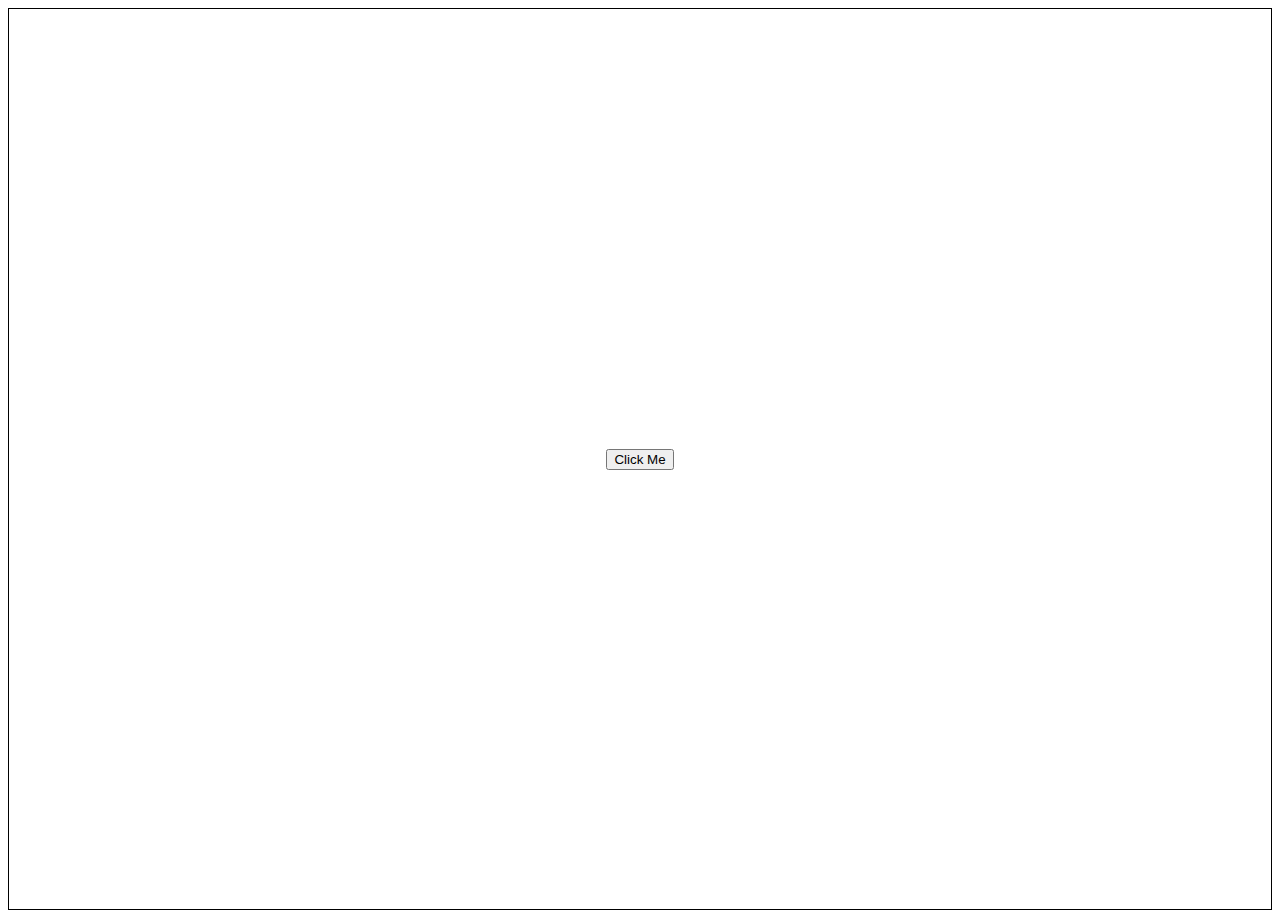
<file: 01-backgroundColors/index.html>
<!DOCTYPE html>
<html lang="en">
<head>
    <meta charset="UTF-8">
    <meta name="viewport" content="width=device-width, initial-scale=1.0">
    
    <link href="https://cdn.jsdelivr.net/npm/bootstrap@5.3.2/dist/css/bootstrap.min.css" rel="stylesheet"
        integrity="sha384-T3c6CoIi6uLrA9TneNEoa7RxnatzjcDSCmG1MXxSR1GAsXEV/Dwwykc2MPK8M2HN" crossorigin="anonymous">
    <link rel="stylesheet" href="style.css">
    <title>Document</title>
</head>
<body>
    <div class="container">
        <button onclick="changeColors()" type="button" class="btn btn-primary">Click Me</button>
    </div>
    <script src="script.js"></script>
</body>
</html>
</file>
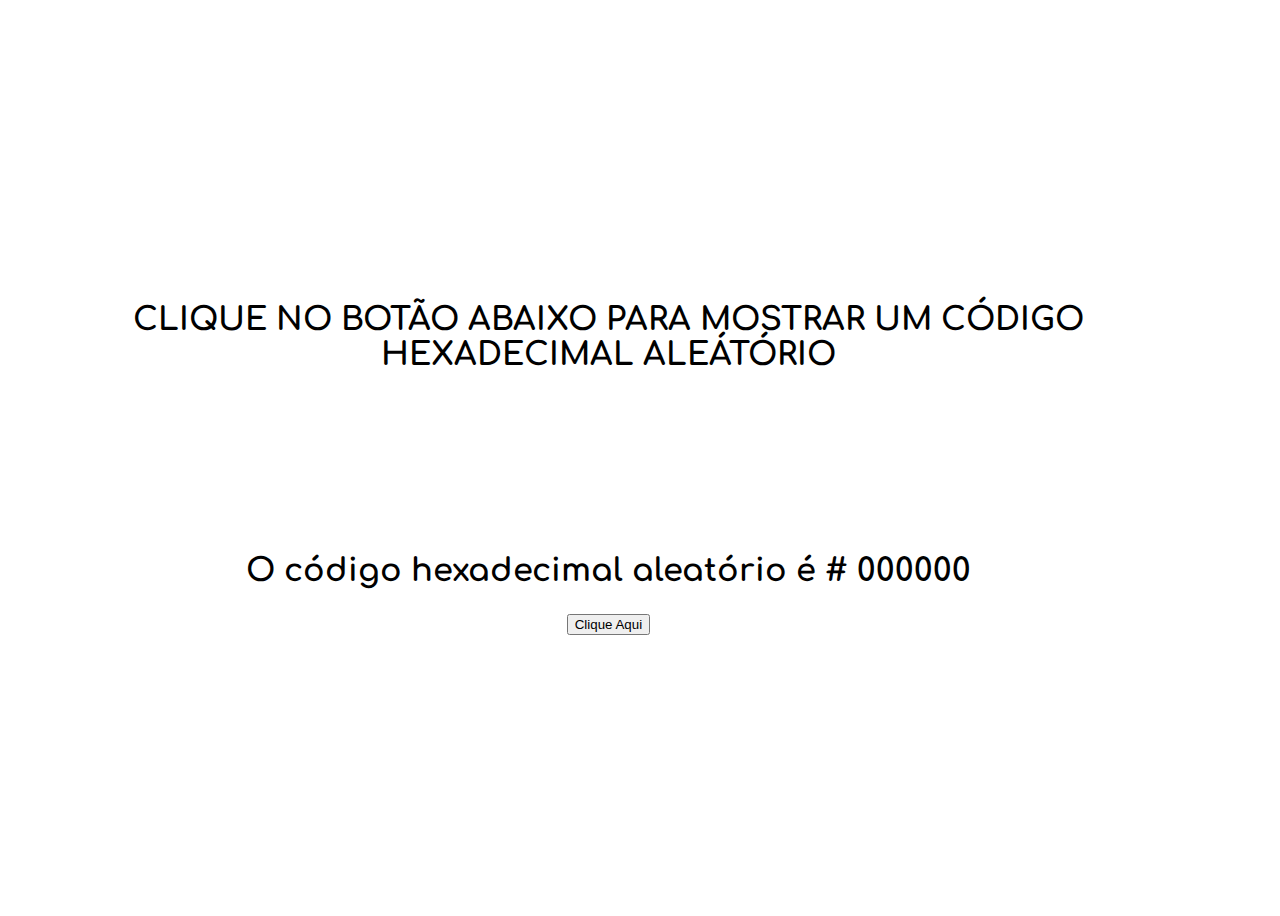
<file: 02-hexColors/index.html>
<!DOCTYPE html>
<html lang="en">
<head>
    <meta charset="UTF-8">
    <meta name="viewport" content="width=device-width, initial-scale=1.0">
    <title>Hex Color</title>
    <link rel="stylesheet" href="style.css">
    <link href="https://cdn.jsdelivr.net/npm/bootstrap@5.3.2/dist/css/bootstrap.min.css" rel="stylesheet"
        integrity="sha384-T3c6CoIi6uLrA9TneNEoa7RxnatzjcDSCmG1MXxSR1GAsXEV/Dwwykc2MPK8M2HN" crossorigin="anonymous">

</head>
<body>
    <div class="container">
        <div class="hex-colors">
            <h1>Clique no botão abaixo para mostrar um código hexadecimal aleátório</h1>
            <h2>O código hexadecimal aleatório é #
                <span id="hex-code">000000</span></h2>
            <button onclick="changeColor()" type="button" class="btn btn-primary">Clique Aqui</button>
        </div>
    </div>

    <script src="script.js"></script>
</body>
</html>
</file>
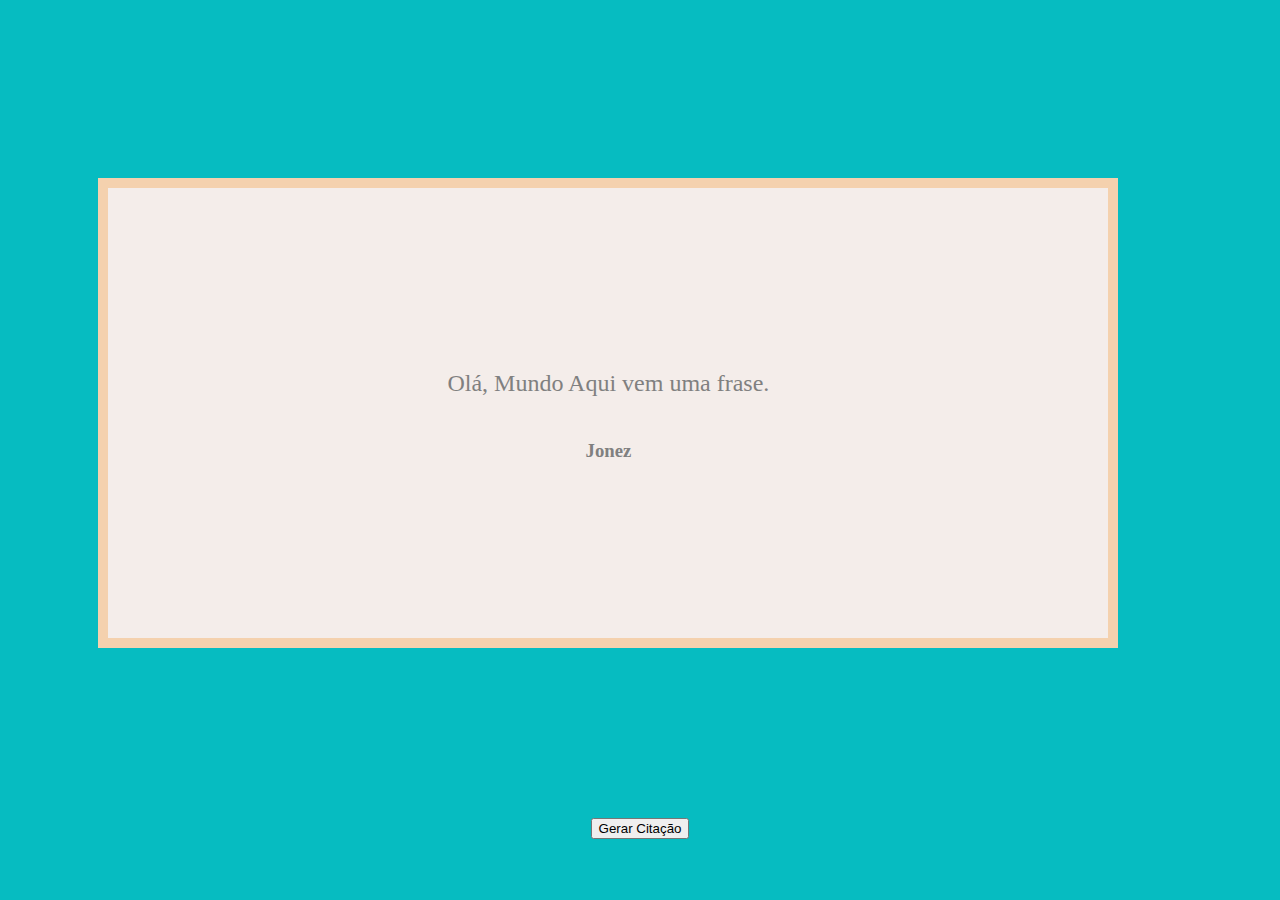
<file: 03-citacoesAleatorias/index.html>
<!DOCTYPE html>
<html lang="en">

<head>
    <meta charset="UTF-8">
    <meta name="viewport" content="width=device-width, initial-scale=1.0">
    <title>Citações Aleatórias</title>
    <link href="https://cdn.jsdelivr.net/npm/bootstrap@5.3.2/dist/css/bootstrap.min.css" rel="stylesheet"
        integrity="sha384-T3c6CoIi6uLrA9TneNEoa7RxnatzjcDSCmG1MXxSR1GAsXEV/Dwwykc2MPK8M2HN" crossorigin="anonymous">
    <link rel="stylesheet" href="style.css">
</head>

<body>
    <div class="container">
        <div class="quotes">
            <p id="quote">Olá, Mundo Aqui vem uma frase.</p>
            <h3 id="author">Jonez</h3>
        </div>
    </div>

    <div style="text-align: center;">
        <button onclick="generate()" type="button" class="btn btn-light">Gerar Citação</button>
    </div>



    <script src="script.js"></script>
</body>

</html>
</file>
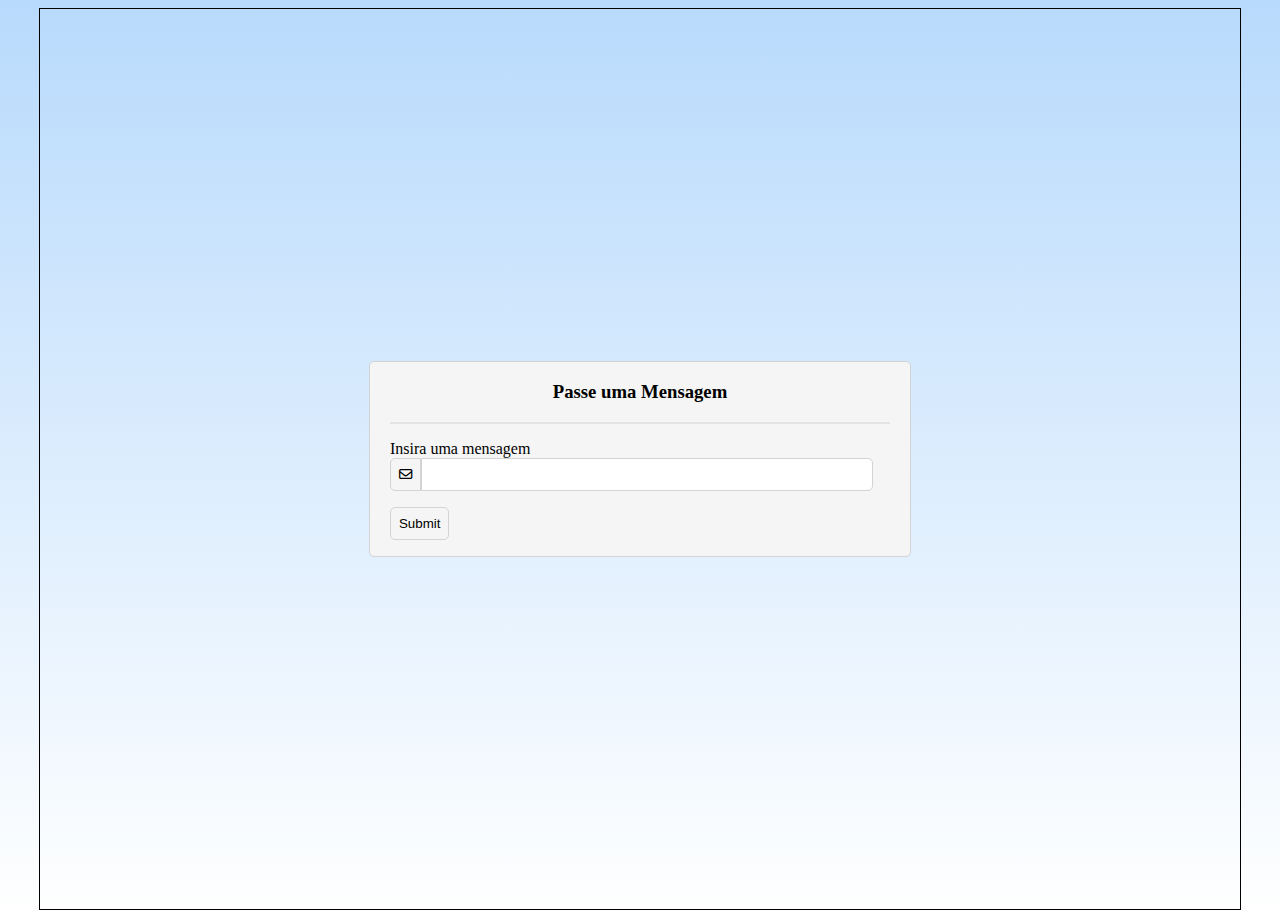
<file: 04-passeUmaMensagem/index.html>
<!DOCTYPE html>
<html lang="en">
<head>
    <meta charset="UTF-8">
    <meta name="viewport" content="width=device-width, initial-scale=1.0">
        <link rel="stylesheet" href="https://cdnjs.cloudflare.com/ajax/libs/font-awesome/6.4.2/css/all.min.css">
        <link rel="stylesheet" href="style.css">
    <title>Responsive Desing</title>
</head>
<body>
    <div class="container">
        <div class="message">
            <p>
                <h3 style="text-align: center; font-weight:bold;">Passe uma Mensagem</h3>
                <p style="border-bottom:  2px solid rgba(211, 211, 211, 0.5);"></p>
            </p>
            <p> 
                <label for="message-input">Insira uma mensagem</label>
                <br>
                <button style="border-radius: 5px 0 0 5px;"><i class="fa-regular fa-envelope"></i></button><input type="text" id="message-input">
            </p>
            <p><button onclick="getMessage()">Submit</button></p>
            <p>
                <p id="message-output" style="text-align: center;text-transform: uppercase;" ></p>
            </p>
        </div>
    </div>

    <script src="script.js"></script>
</body>
</html>
</file>
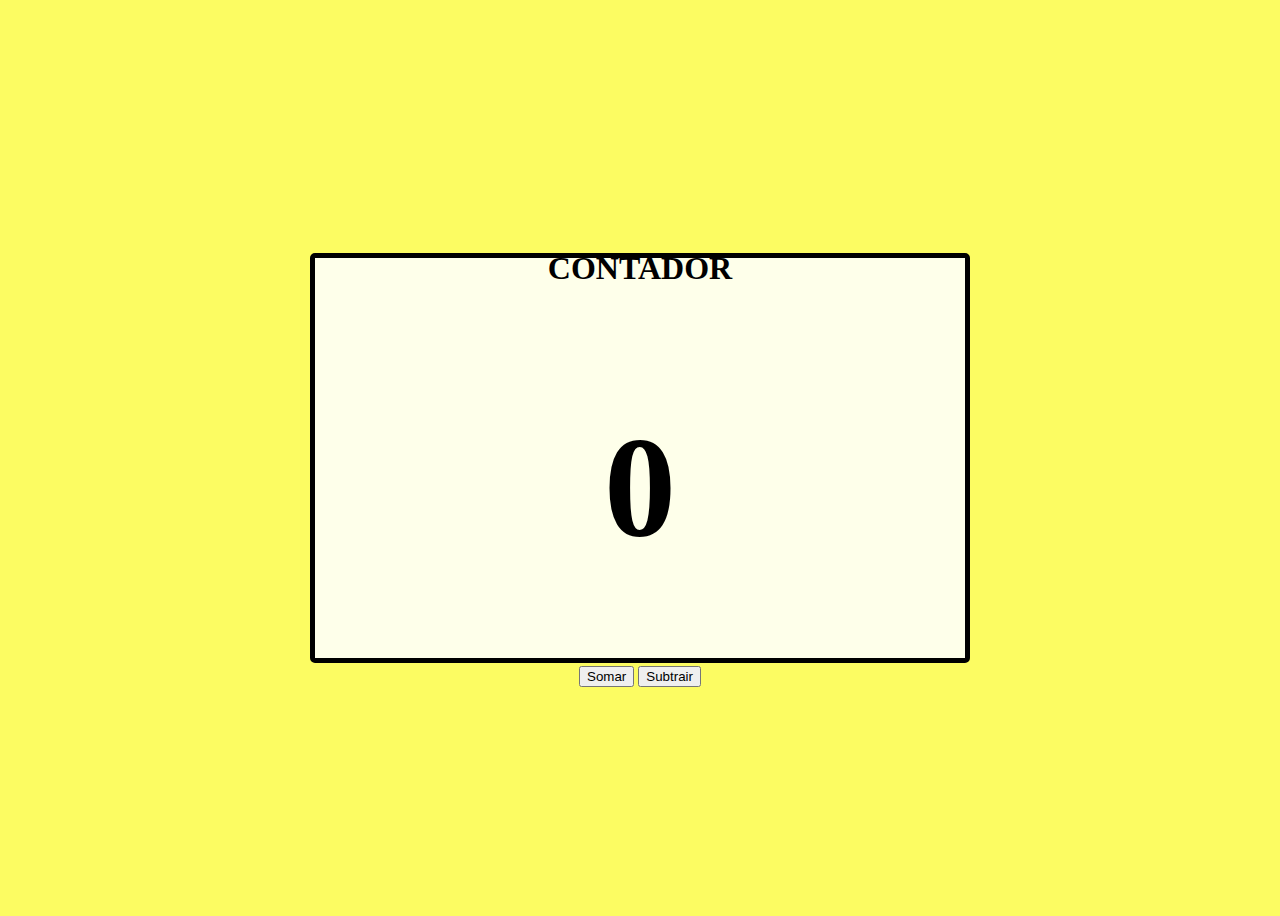
<file: 05-Contador/index.html>
<!DOCTYPE html>
<html lang="en">
<head>
    <meta charset="UTF-8">
    <meta name="viewport" content="width=device-width, initial-scale=1.0">
    <link href="https://cdn.jsdelivr.net/npm/bootstrap@5.3.2/dist/css/bootstrap.min.css" rel="stylesheet"
        integrity="sha384-T3c6CoIi6uLrA9TneNEoa7RxnatzjcDSCmG1MXxSR1GAsXEV/Dwwykc2MPK8M2HN" crossorigin="anonymous">
    <link rel="stylesheet" href="style.css">
    <title>Document</title>
</head>
<body>
    <div class="container">
        <div class="counter">
            <h1>CONTADOR</h1>
            <h1 id="count">0</h1>
            <div>
                <button onclick="somar(1)" type="button" class="btn btn-outline-dark">Somar</button>
                <button onclick="subtrair(-1)" type="button" class="btn btn-outline-dark">Subtrair</button>
            </div>
        </div>
    </div>


    <script src="script.js"></script>
</body>
</html>
</file>
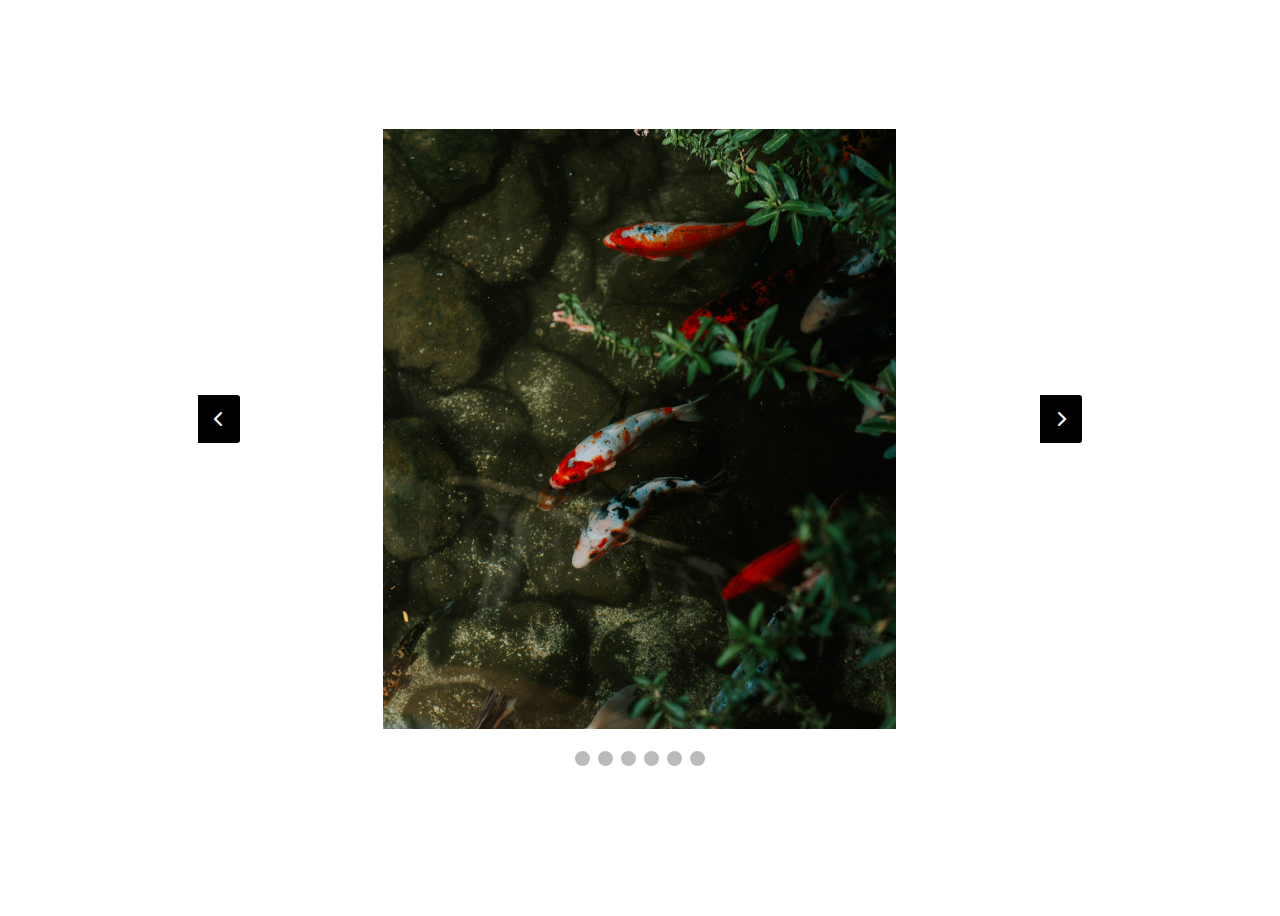
<file: 06-imagensCarrossel/index.html>
<!DOCTYPE html>
<html lang="en">
<head>
    <meta charset="UTF-8">
    <meta name="viewport" content="width=device-width, initial-scale=1.0">
    <link rel="stylesheet" href="https://cdnjs.cloudflare.com/ajax/libs/font-awesome/6.4.2/css/all.min.css">
    <link rel="stylesheet" href="style.css">
    <title>Carrossel</title>
</head>
<body>
    <div class="container">
        
        <div class="image fade">
            <img src="/06-imagensCarrossel/img/01.jpg" alt="Macacos Abraçados" width="100%">
        </div>

        <div class="image fade">
            <img src="./img/02.jpg" alt="Peixes" width="100%">
        </div>

        <div class="image fade">
            <img src="./img/03.jpg" alt="Tucano" width="100%">
        </div>

        <div class="image fade">
            <img src="./img/04.jpg" alt="Peixes" width="100%">
        </div>

        
        <i id="prev" onclick="show_image(-1)" class="fas fa-chevron-left"></i>

        <i id="next" onclick="show_image(1)" class="fas fa-chevron-right"></i>


        <div class="dots">
            <span class="dot"></span>
            <span class="dot"></span>
            <span class="dot"></span>
            <span class="dot"></span>
            <span class="dot"></span>
            <span class="dot"></span>
            <span class="dot"></span>
        </div>

    </div>
    
    <script src="script.js"></script>
</body>
</html>
</file>
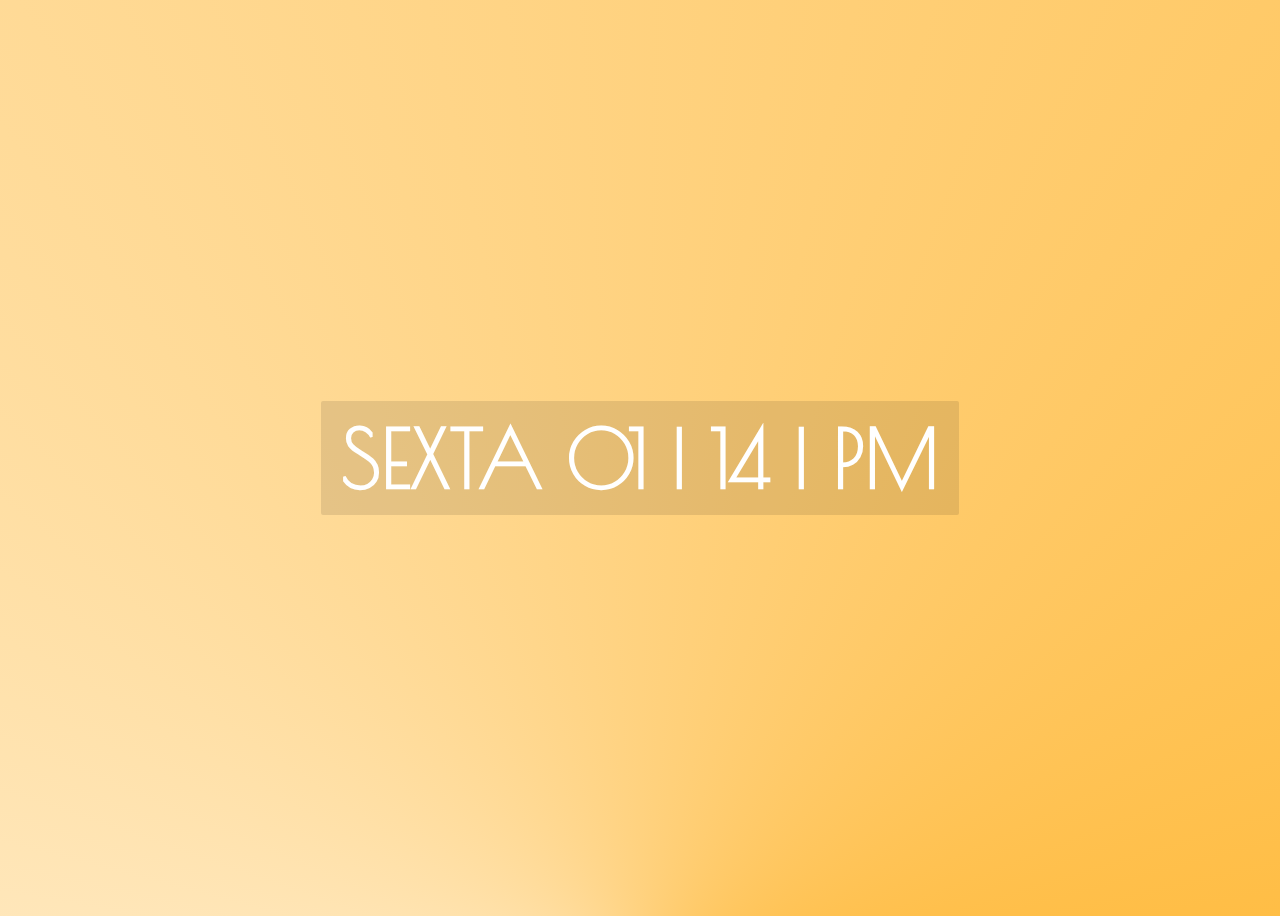
<file: 07-Digital Clock/index.html>
<!DOCTYPE html>
<html lang="en">
<head>
    <meta charset="UTF-8">
    <meta name="viewport" content="width=device-width, initial-scale=1.0">
    <link rel="stylesheet" href="style.css">
    <title>Document</title>
</head>
<body>
    

    <div class="container">
        <div class="digitalClock">
            <h1 id="day">Mon</h1>
            <h1 id="hour">30</h1>
            <h1 id="bar1">|</h1>
            <h1 id="minute">08</h1>
            <h1 id="bar2">|</h1>
            <h1 id="ampm">PM</h1>
        </div>
    </div>

    <script src="script.js"></script>
</body>
</html>
</file>
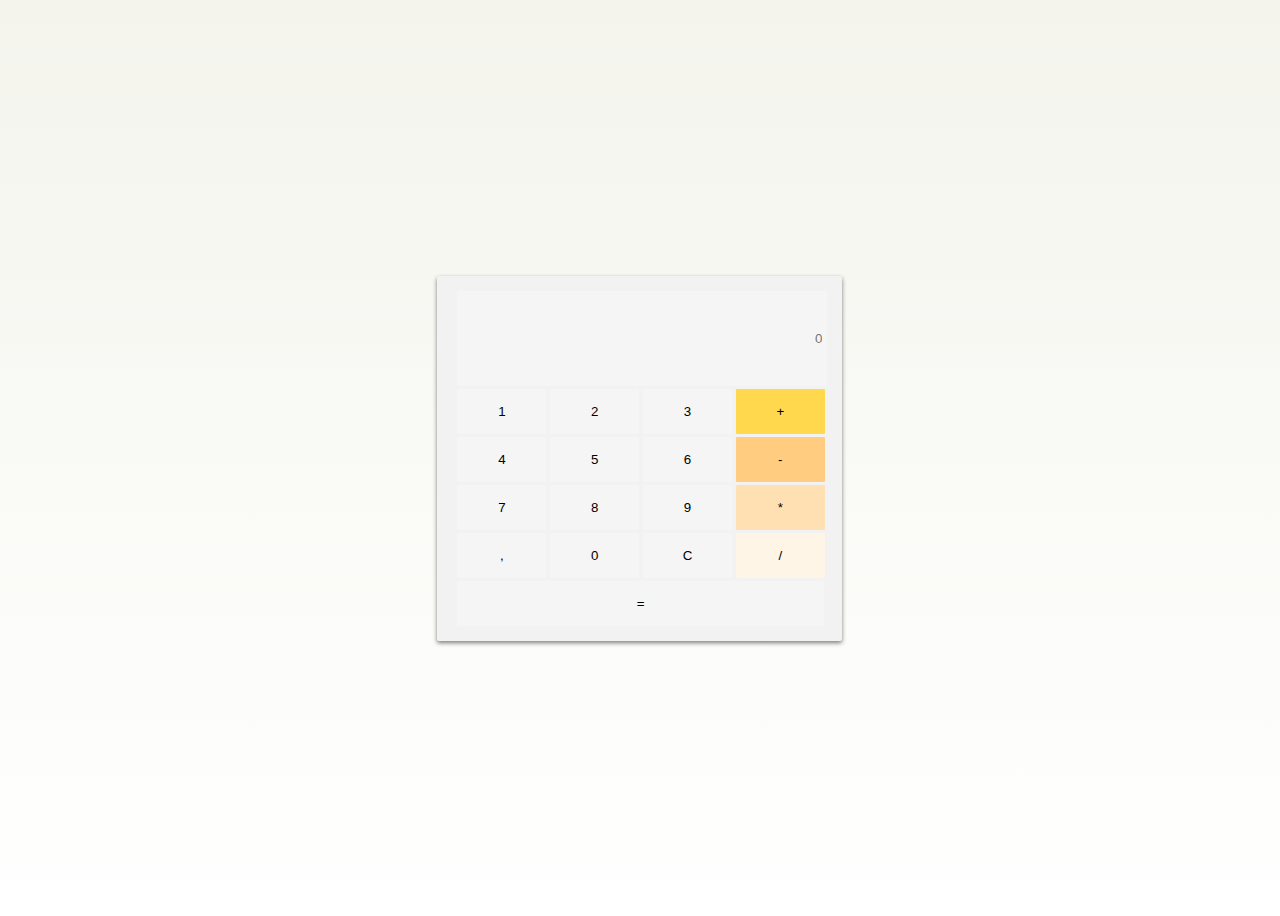
<file: 08-Calculator/index.html>
<!DOCTYPE html>
<html lang="en">
<head>
    <meta charset="UTF-8">
    <meta name="viewport" content="width=device-width, initial-scale=1.0">
    <link rel="stylesheet" href="style.css">
    <title>Calculadora</title>
</head>
<body>
    
    <div class="container">
        <div class="calculator">
            <input id="userInput" placeholder="0">
            <br>
            <button class="btn" onclick="press(1)">1</button>
            <button class="btn" onclick="press(2)">2</button>
            <button class="btn" onclick="press(3)">3</button>
            <button style="background: #ffd84d;" class="btn" onclick="press('+')">+</button>

            <br>
            <button class="btn" onclick="press(4)">4</button>
            <button class="btn" onclick="press(5)">5</button>
            <button class="btn" onclick="press(6)">6</button>
            <button style="background: #ffcc80;" class="btn" onclick="press('-')">-</button>

            <br>
            <button class="btn" onclick="press(7)">7</button>
            <button class="btn" onclick="press(8)">8</button>
            <button class="btn" onclick="press(9)">9</button>
            <button style="background: #ffe0b3;" class="btn" onclick="press('*')">*</button>

            <br>
            <button class="btn" onclick="press('.')">,</button>
            <button class="btn" onclick="press(0)">0</button>
            <button class="btn" onclick="erase()">C</button>
            <button style="background: #fff5e6;" class="btn" onclick="press('/')">/</button>
            <br>
            <button class="btnEqual" onclick="equal()">=</button>
        </div>
    </div>

    <script src="script.js"></script>
</body>
</html>
</file>
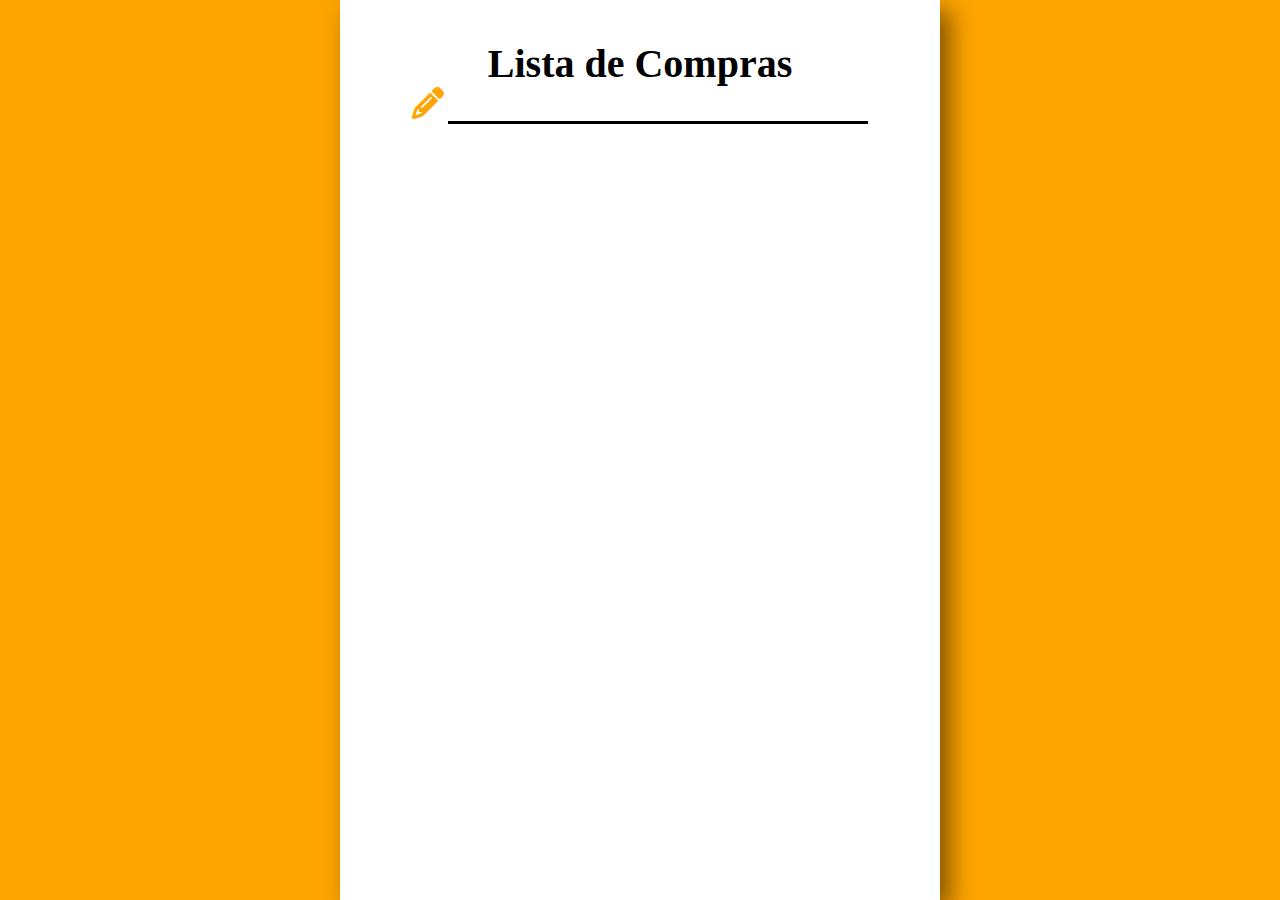
<file: 09-listaDeCompras/index.html>
<!DOCTYPE html>
<html lang="en">
<head>
    <meta charset="UTF-8">
    <meta name="viewport" content="width=device-width, initial-scale=1.0">
    <link rel="stylesheet" href="style.css">
    <link rel="stylesheet" href="https://cdnjs.cloudflare.com/ajax/libs/font-awesome/6.4.2/css/all.min.css">
    <title>Lista de Compras</title>
</head>
<body>
    
<div class="container">
    <div class="groceries">
        <h1 style="text-align: center;">Lista de Compras</h1>
            <div style="text-align: center;">
                <i class="fas fa-pencil-alt" id="pencil"></i>
                <input id="userInput" type="text">
            </div>
            <br>
    <div id="allItems"></div>

    </div>
</div>


    <script src="script.js"></script>
</body>
</html>
</file>
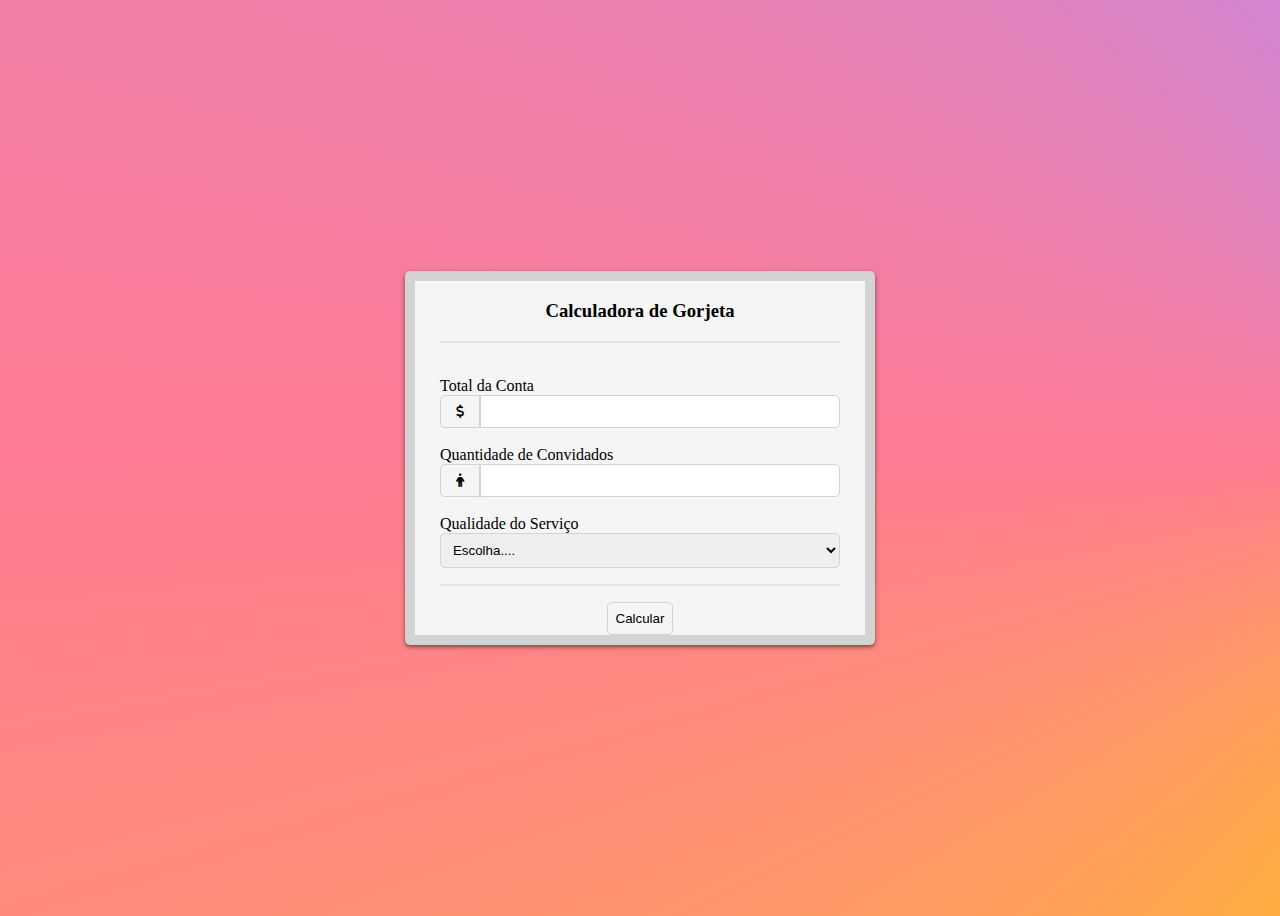
<file: 10-calculadoraDeGorjeta/index.html>
<!DOCTYPE html>
<html lang="en">
<head>
    <meta charset="UTF-8">
    <meta name="viewport" content="width=device-width, initial-scale=1.0">
    <link rel="stylesheet" href="https://cdnjs.cloudflare.com/ajax/libs/font-awesome/6.4.2/css/all.min.css">
    <link rel="stylesheet" href="style.css">
    <title>Calculadora de Gorjeta</title>
</head>
<body>
    

    <div class="container">

        <div class="calculator">
            <h3 style="text-align: center; font-weight: bold;">Calculadora de Gorjeta</h3>
            <p style="border-bottom: 2px solid rgba(211,211,211,0.5);"></p>
        <br>
        <label for="amount">Total da Conta</label>
        <br>
        <button><i class="fas fa-dollar-sign"></i></button><input id="amount" type="number">
        <br>
        <br>
        <label for="guest">Quantidade de Convidados</label>
        <br>
        <button><i class="fas fa-male"></i></button><input id="guest" type="text">
        <br>
        <br>
        <label for="quality">Qualidade do Serviço</label>
        <br>
        <select id="quality">
            <option disabled selected value="0">Escolha....</option>
            <option value="0.3">30% - Fora do comum </option>
            
            <option disabled selected value="0">Escolha....</option>
            <option value="0.2">20% - Good</option>

            <option disabled selected value="0">Escolha....</option>
            <option value="0.15">15% - Ok</option>

            <option disabled selected value="0">Escolha....</option>
            <option value="0.1">10% - Ruim</option>

            <option disabled selected value="0">Escolha....</option>
            <option value="0.05">5% - Terrível</option>
        </select>
            <div style="text-align: center;">
            <p style="border-top: 2px solid rgba(211,211,211,0.5);"></p>
            <button onclick="calculate()" 
            style="border-radius: 5px; width: fit-content;">Calcular</button>
            </div>
         </div>

         <div id="tip-amount"></div>

    </div>

    <script src="script.js"></script>
</body>
</html>
</file>
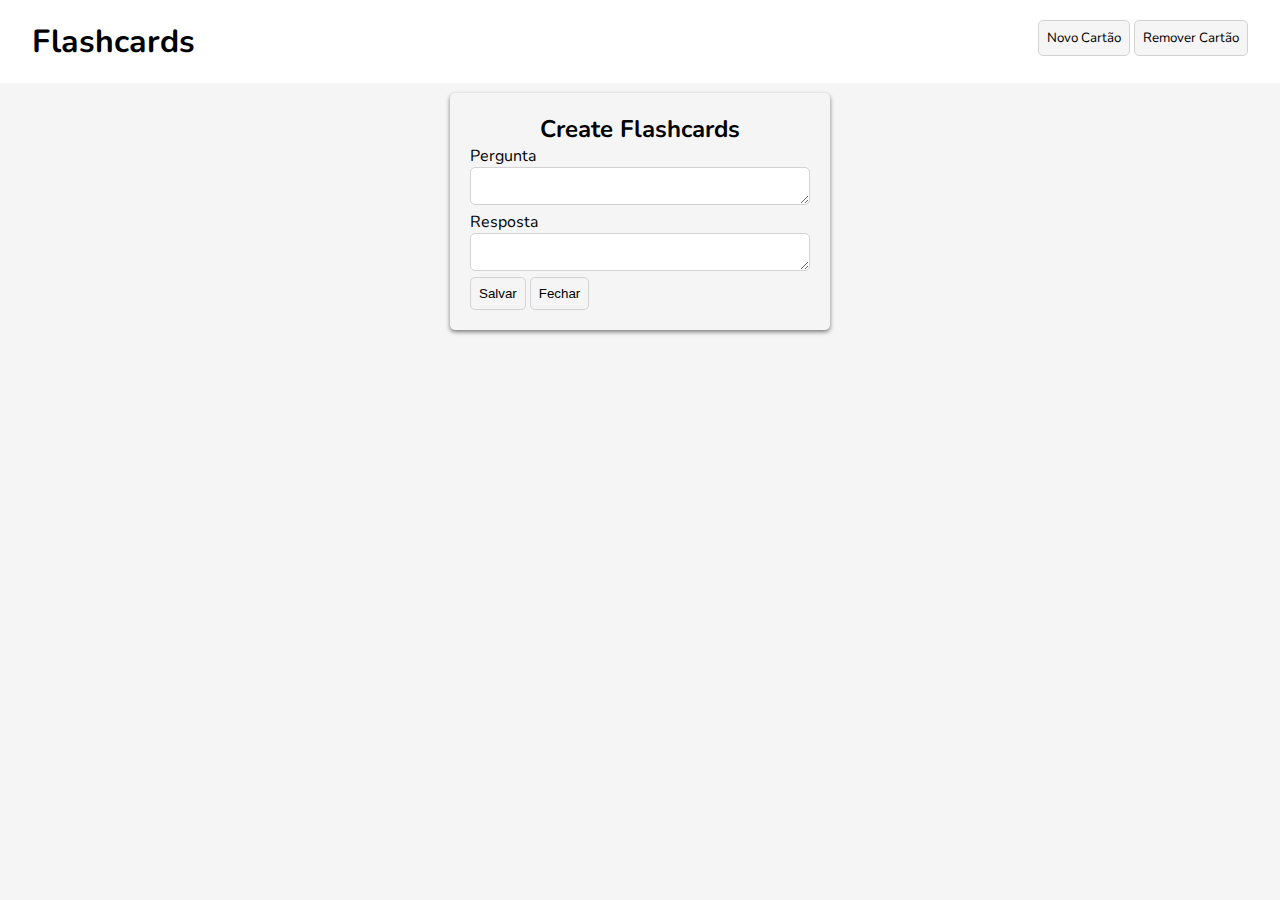
<file: 11-FlashcardsWithLocalStorage/index.html>
<!DOCTYPE html>
<html lang="en">
<head>
    <meta charset="UTF-8">
    <meta name="viewport" content="width=device-width, initial-scale=1.0">
    <title>Flashcards</title>
    <link rel="stylesheet" href="style.css">
</head>
<body>
    
<header>
    <div class="container">
        <div class="nav">
            <h1>Flashcards</h1>
            <div>
                <button onclick="showCreateCardBox()">Novo Cartão</button>
                <button onclick="delFlashcards()">Remover Cartão</button>
            </div>
        </div>
    </div>
</header>

<div class="container">
    <div class="create-box">
        <h2 style="text-align: center; color:black;">Create Flashcards</h2>
        <label for="question">Pergunta</label>
        <textarea id="question" ></textarea>
        <br>
        <label for="answer">Resposta</label>
        <textarea id="answer"></textarea>        
        <div>
            <button onclick="addFlashcard()">Salvar</button>
            <button onclick="hideCreateBox()">Fechar</button>
        </div>
    </div>
    <div class="flashcards"></div>
</div>
<script src="script.js"></script>
</body>
</html>
</file>
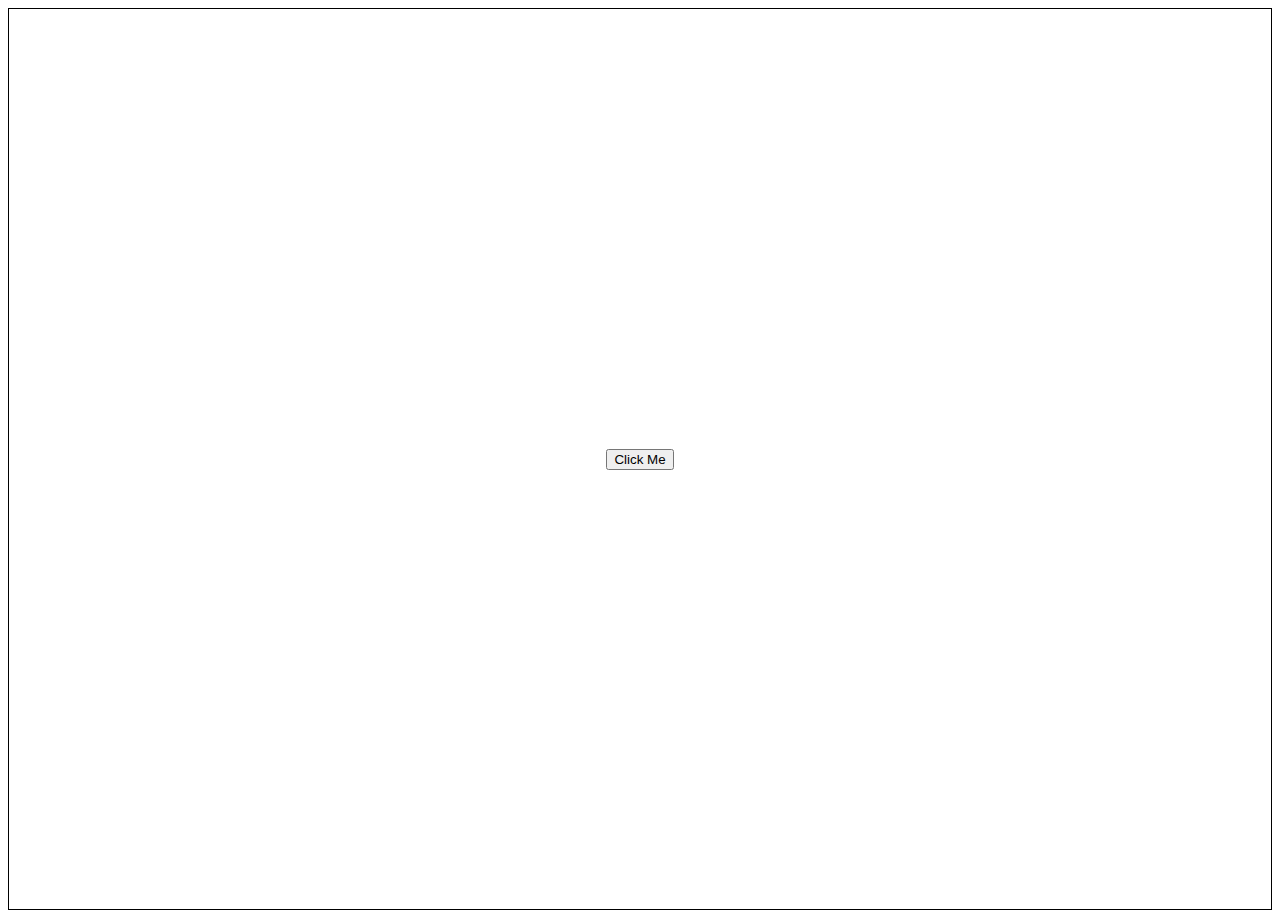
<file: project01/backgroundColors/index.html>
<!DOCTYPE html>
<html lang="en">
<head>
    <meta charset="UTF-8">
    <meta name="viewport" content="width=device-width, initial-scale=1.0">
    <link rel="stylesheet" href="style.css">
    <link href="https://cdn.jsdelivr.net/npm/bootstrap@5.3.2/dist/css/bootstrap.min.css" rel="stylesheet"
        integrity="sha384-T3c6CoIi6uLrA9TneNEoa7RxnatzjcDSCmG1MXxSR1GAsXEV/Dwwykc2MPK8M2HN" crossorigin="anonymous">
    <title>Document</title>
</head>
<body>
    <div class="container">
        <button onclick="changeColors()" type="button" class="btn btn-primary">Click Me</button>
    </div>
    <script src="script.js"></script>
</body>
</html>
</file>
<file: 01-backgroundColors/style.css>
.container{
    border: 1px solid black;
    display: flex;
    justify-content: center;
    align-items: center;
    height: 100vh;
}
</file>
<file: 02-hexColors/style.css>
@import url('https://fonts.googleapis.com/css2?family=Comfortaa:wght@500&display=swap');

body{
    font-family: 'Comfortaa', sans-serif;
}

.container{
    width: 95%;
    height: 100vh;
    display: flex;
    justify-content: center;
    align-items: center;
}

.hex-colors{
    text-align: center;

}

.hex-colors h1{
    font-size: 2rem;
    text-transform: uppercase;
    animation: colorchange 5s infinite alternate;

}

.hex-colors h2{
    font-size: 2rem;
    margin-top: 15%;
}

@keyframes colorchange{
    0%{
        color: indigo;
    }
    20%{
        color:blue;
    }

    40%{
        color: green;
    }
    60%{
        color: yellow;
    }
    80%{
        color: orange;
    }
    100%{
        color: red;
    }
}


@media(max-width:480px){
    .hex-colors h1{
        font-size: 1.5rem;
    }
    .hex-colors h2{
    font-size: 1.5rem;
    }
}
</file>
<file: 03-citacoesAleatorias/style.css>
/*Define background para página toda*/
body {
    background: #06bcc1;
}

.container{
    width: 95%;
    height: 90vh;
    display: flex;
    text-align: center;
}

.quotes{
    width: 900px;
    height: 450px;
    margin: auto;
    display: flex;
    flex-direction: column;
    justify-content: center;
    align-items: center;
    padding: 0 50px;
    color: gray;
    background-color: #f4edea;
    border: 10px solid #f4d1ae;
}

.quotes p{
    font-size: 1.5rem;
}
</file>
<file: 04-passeUmaMensagem/style.css>
body{
    background: linear-gradient(#b8dafc, white);
    overflow: hidden;
}

button{
    width: fit-content;
    padding: 8px;
    cursor: pointer;
    border: 1px solid lightgray;
    border-radius: 5px;
    background-color: whitesmoke;
}

button:hover{
    background: rgba(0, 0,0, 5);
}

.container{
    border: 1px solid black;

    width: 95%;
    height:100vh;
    margin: auto;
    display: flex;
    justify-content: center;
    align-items: center;
}

.message{
    border: 1px solid lightgray;
    background: whitesmoke;
    border-radius: 5px;
    width: 500px;
    height: auto;
    margin: auto;
    padding: 0 20px;
    box-shadow: 0px 2px 4 px 0px rgba(0, 0,0, 5);

}

.message input{
    width:90%;
    padding: 8px 0;
    border-radius: 5px;
    border: 1px solid lightgray;
    border-top-left-radius:0;
    border-bottom-left-radius: 0;
}

@media(max-width:480px){
    .message input{
        width:82%;
    }
}
</file>
<file: 05-Contador/style.css>
body{
    background-color: #fcfc62;

}

.container{
    width: 95%;
    height: 100vh;
    margin: auto;
    display: flex;
    justify-content: center;
    align-items: center;
}

.counter{
    border: 5px solid black;
    width: 600px;
    height: 350px;
    margin: auto;
    padding: 25px;
    text-align: center;
    background: #feffea;
    border-radius: 5px;
    display: flex;
    justify-content: center;
    align-items: center;
    flex-direction: column;
}

.counter h1{
    font-size: 2rem;
}

#count{
    font-size: 9rem;
}
</file>
<file: 06-imagensCarrossel/style.css>
.container{

    width: 70%;
    height: 100vh;
    margin: auto;
    display: flex;
    justify-content: center;
    align-items: center;
    flex-direction: column;
    position: relative;
}

.image {
    display: none;
}

#prev{
    position: absolute;
    color: white;
    background-color: black;
    top: 43%;
    left: 0;
    cursor: pointer;
    padding: 16px;
    font-weight: bold;
    font-size: 1rem;
    transition: 0.6s ease;
    border-radius: 0 3px 3px 0;
    user-select: none;
}

#next {
    position: absolute;
    color: white;
    background-color: black;
    top: 43%;
    right: 0;
    cursor: pointer;
    padding: 16px;
    font-weight: bold;
    font-size: 1rem;
    transition: 0.6s ease;
    border-radius: 0 3px 3px 0;
    user-select: none;
}

#pre:hover, #next:hover{
    background-color: rgba(0,0,0,0.5);
}

.dots{
    text-align:center;
    margin: 2%;
}

.dot{
    height: 15px;
    width: 15px;
    background-color: #bbb;
    display: inline-block;
    border-radius: 50%;
    margin: 0 2px;
    transition: background-color 0.6s ease;
}

.active{
    background-color: #717171;
}

.fade{
    animation: fade 1.5s;
}

@keyframes fade{
    from{opacity: 4;}
    to {opacity:1}
}

@media(max-width:768px){
    .container{
        width: 100%;
    }
}
</file>
<file: 07-Digital Clock/style.css>
@import url('https://fonts.googleapis.com/css2?family=Poiret+One&display=swap');

body{
    font-family: 'Poiret One', cursive;
    overflow: hidden;
    background: conic-gradient(from .5turn at 50% 110%, white, orange);

}

.container{
    width: 95%;
    height: 100vh;
    margin: auto;
    display: flex; 
    justify-content: center;
    align-items: center;
}

.digitalClock{
    width: fit-content;
    margin: auto;
    padding: 10px;
    border-radius: 2px;
    color: #fff;
    background: rgb(0,0,0,0.1);
}

.digitalClock h1{
    display: inline-block;
    margin: 0 10px;
    font-weight: bold;
    font-size: 5rem;
}


@media(max-width: 768px){
    #bar1, #bar2{
        display: none;
    }

    .digitalClock{
        text-align: center;
        width: 100%;
    }

    .digitalClock h1{
        display: block;
    }
}

@media(max-width: 480px){
    .digitalClock h1{
        font-size: 4rem;
    }
}
</file>
<file: 08-Calculator/style.css>
body{
    overflow: hidden;
    background: linear-gradient(#f4f4ed, white);
}


.container{
    width: 95%;
    height: 100vh;
    margin: auto;
    display: flex;
    justify-content: center;
    align-items: center;
}

.calculator{
    width: 370px;
    margin: auto;
    border-radius: 2px;
    background: #f2f2f2;
    padding: 15px 15px 15px 20px;
    box-shadow: 0px 2px 4px 0px rgba(0, 0, 0, 0.5);
}

#userInput{
    box-sizing: border-box;
    width: 100%;
    padding: 40px 5px;
    background: whitesmoke;
    text-align: right;
    direction: ltr;
    outline: none;
    border: none;
}

.btn{
    width: 24%;
    height: 45px;
    border-radius: 1px;
    border: none;
    outline: none;
    margin-top: 3px;
    background: whitesmoke;
}
.btnEqual{
    width: 99%;
    height: 45px;
    border-radius: 1px;
    border: none;
    outline: none;
    margin-top: 3px;
    background: whitesmoke;
}

.btn:hover, .btnEqual:hover{
    background-color: rgba(128,128,128,0.1);
}

@media(max-width:480px){
    .btn{
        width: 23.4% ;
    }
}

@media(max-width:320px) {
    .btn {
        width: 23%;
    }
}
</file>
<file: 09-listaDeCompras/style.css>
*{
    padding: 0;
    margin: 0;
}

body{
    font-family: "Mumblers Demo";
    background-color: orange;
}

.container{
    width: 90%;
    margin: auto;
    display: flex;
}

.groceries{
    width: 600px;
    min-height: 100vh;
    margin: auto;
    background: white;
    box-shadow: 10px 10px 24px 0 rgba(0, 0, 0, 0.5);
}

.groceries h1{
 font-size: 2.5rem;
 margin-top: 1em;   
}

.groceries i{
    font-size: 2rem;
    color: orange;
}

.groceries input{
    font-family: inherit;
    outline: 0;
    border: 0;
    border-bottom: 3px solid black;
    width: 70%;
    font-size: 1.5rem;
}

#allItems h2{
    margin-left: 50px;
    margin-right: 10px;
    margin-top: 15px;
    font-size: 2rem;
}


@media(max-width:480px){
    .groceries h1{
        font-size: 2rem;
    }
    .groceries i{
        font-size: 1.5rem;
    }

    .groceries input{
      font-size: 1rem;
    }
  #allItems h2{
    margin-left: 25px;
      font-size: 1.5rem;
  }

}
</file>
<file: 10-calculadoraDeGorjeta/style.css>
body{
    height: 100vh;
    font-family: Cambria, Cochin, Georgia, Times, 'Times New Roman', serif;
    background: conic-gradient(at 125% 50%,#b78cf7,#ff7c94,#ffcf0d,#ff7c94, #b78cf7);

}

.container{
    width: 95%;
    height: 100vh;
    margin: auto;
    display: flex;
    justify-content: center;
    align-items: center;
}

.calculator{
    border:  10px solid lightgray;
    background-color:  whitesmoke;
    border-radius: 5px;
    width: 400px;
    padding: 0 25px;
    font-size: 1rem;
    font-weight: 100;
    box-shadow: 0 2px 4px 0 rgba(0, 0, 0, 0.5);
}

.calculator input{
    box-sizing: border-box;
    width: 90%;
    padding: 8px;
    outline: none;
    border-radius: 5px;
    border: 1px solid lightgray;
    border-top-left-radius: 0;
    border-bottom-left-radius: 0;
}

.calculator button{
    width: 10%;
    padding: 8px;
    outline: none;
    cursor: pointer;
    border: 1px solid lightgray;
    border-radius: 5px;
    border-top-right-radius: 0;
    border-bottom-right-radius: 0;
    background-color: whitesmoke;
}

.calculator button:hover{
    background-color: rgba(0, 0, 0, 0.1);
}

#quality{
    width:  100%;
    padding: 8px;
    outline: none;
    border-radius: 5px;
    border: 1px solid lightgray;
}

#tip-amount{
    visibility: hidden;
    min-width: 250px;
    background-color: limegreen;
    color: white;
    bottom: 30px;
    text-align: center;
    border-radius: 2px;
    padding: 16px;
    position: fixed;
}

#tip-amount.show{
    visibility: visible;
    -webkit-animation: fadein 0.5s, fadeout 0.5s 2.5s;
    animation: fadein 0.5s, fadeout 0.5s 2.5s;
}

@-webkit-keyframes fadein{
    from{bottom:0; opacity: 0;}
    to{bottom: 30px; opacity: 1;}
}

@keyframes fadein{
    from{bottom:0; opacity: 0;}
    to{bottom: 30px; opacity: 1;}
}

@-webkit-keyframes fadeout{
    from{bottom: 30px; opacity: 1;}
    to{bottom:0; opacity: 0;}
}

@keyframes fadeout{
    from{bottom: 30px; opacity: 1;}
    to{bottom:0; opacity: 0;}
}

@media(max-width:480px){
    .calculator input{
        width: 85%;
    }
    .calculator button{
        width: 15%;
    }   
}

@media(max-width:320px) {
    .calculator input {
        width: 80%;
    }
}
</file>
<file: 11-FlashcardsWithLocalStorage/style.css>
@import url('https://fonts.googleapis.com/css2?family=Comfortaa:wght@500&family=Nunito:wght@200&display=swap');

*{
    padding: 0;
    margin: 0;
    box-sizing: border-box;
}

body{
    font-family: 'Nunito', sans-serif;
    font-size: 1rem;
    background-color: whitesmoke;
}


header{
    background-color: white;
}

button{
    padding: 8px;
    outline: none;
    cursor: pointer;
    border: 1px solid lightgray;
    border-radius: 5px;
    background-color: whitesmoke;
}

button:hover{
    background-color: rgba(0, 0, 0, 0.1);
}

.container{
    width: 95%;
    margin: auto;
}

.nav{
    display: flex;
    justify-content: space-between;
    width: 100%;
    margin: auto;
    padding: 20px 0;
    background-color: white;
}

.nav button{
    font-family: inherit;
}

.create-box{
    width: 380px;
    margin: auto;
    padding: 20px;
    margin-top: 10px;
    border-radius: 5px;
    background-color: whitesmoke;
    box-shadow: 0 2px 4px 0 rgba(0, 0, 0, 0.5);
}

.create-box textarea{
    width: 100%;
    border-radius: 5px;
    font-family: inherit;
    border: 1px solid lightgray;
}

.create-box button{
    width: fit-content;
}

.flashcards{
    display: flex;
    justify-content: flex-start;
    align-items: flex-start;
    flex-wrap: wrap;
    width: 100%;
    margin: auto;
    margin-top: 10px;
    padding: 0 10px;
}

.flashcard{
    width: 370px;
    height: 200px;
    word-wrap: break-word;
    margin: 10px;
    background-color: white;
    box-shadow: 0 2px 4px rgba(0, 0, 0, 0.5);
}

.flashcard h2{
    font-size: 1rem;
}

@media(max-width:768px){
    .flashcard{
        margin: auto;
    }
    .flashcard{
        margin-top: 10px;
        margin-bottom: 10px;
    }
}

@media(max-width:480px){
    
    .nav{
        flex-direction: column;
        align-items: center;
    }
    .create-box{
        width: 100%;
    }

    .flashcard{
        width: 100%;
    }
}
</file>
<file: project01/backgroundColors/style.css>
.container{
    border: 1px solid black;
    display: flex;
    justify-content: center;
    align-items: center;
    height: 100vh;
}
</file>
